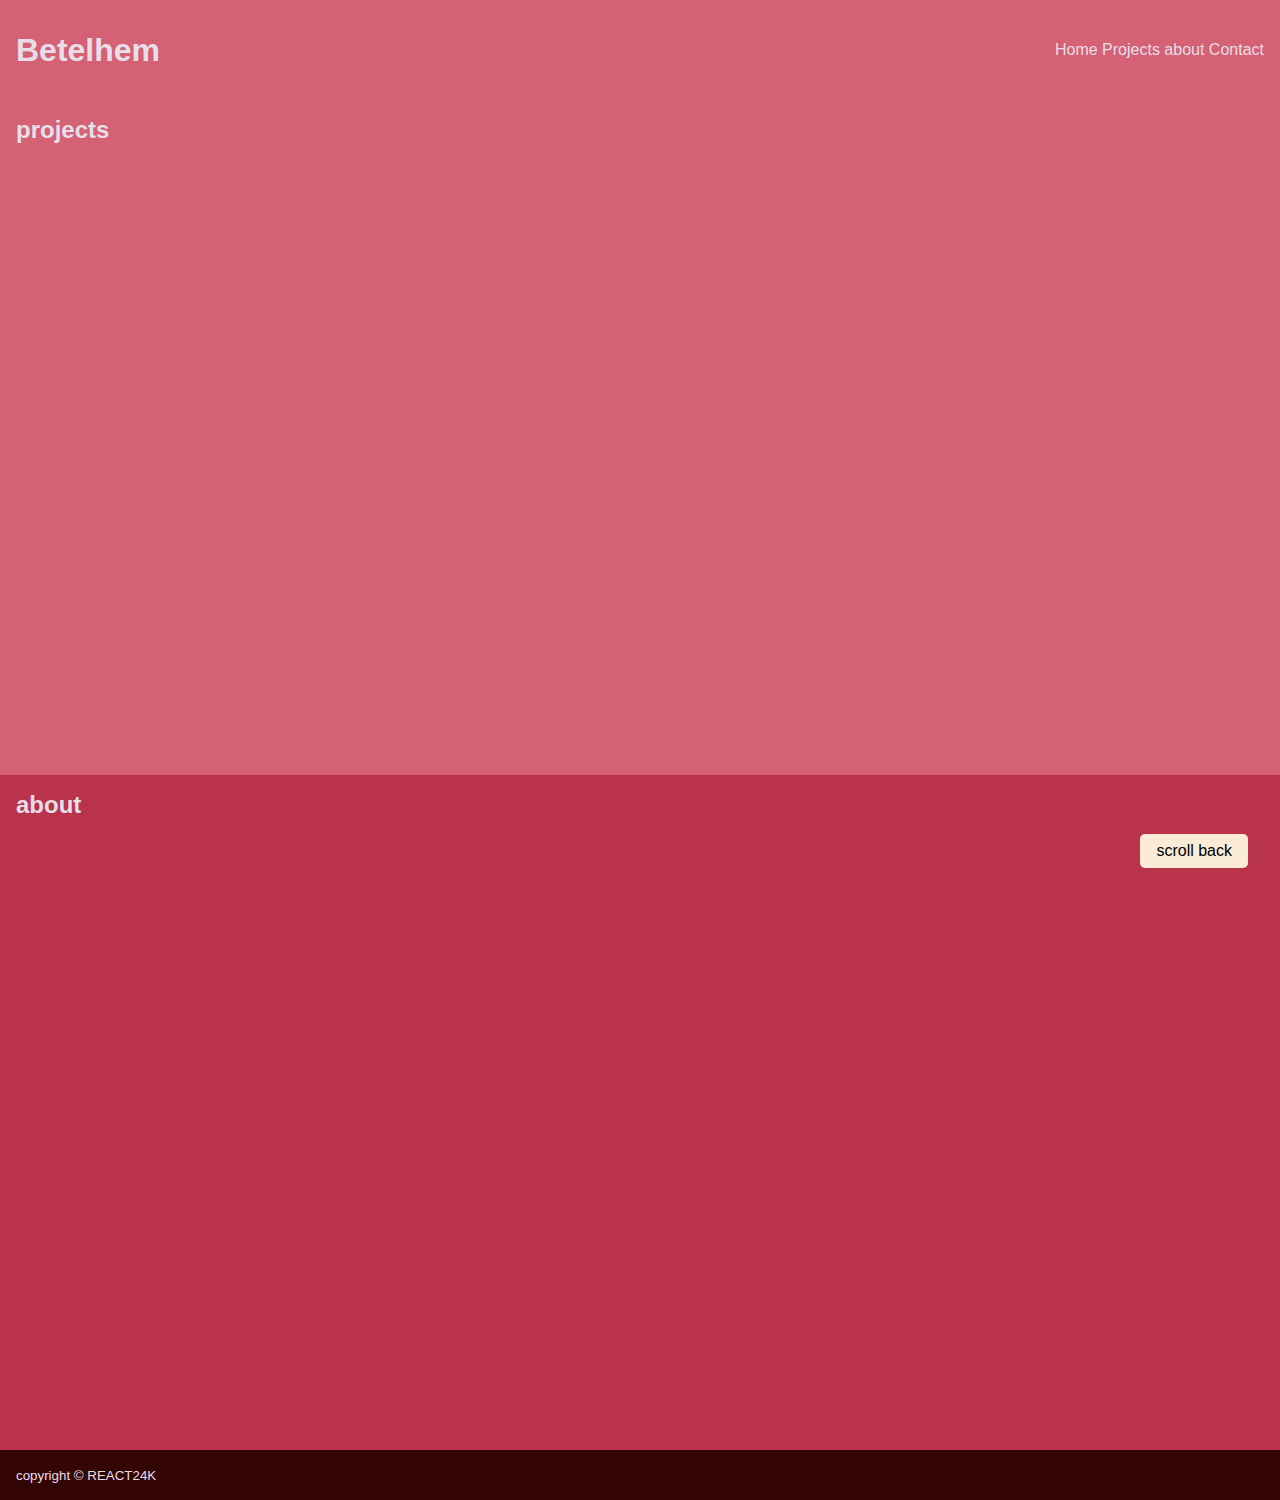
<file: tricks/index.html>
<!DOCTYPE html>
<html lang="en">

<head>
    <meta charset="UTF-8">
    <meta name="viewport" content="width=device-width, initial-scale=1.0">
    <link rel="stylesheet" href="style.css">
    <title>Tricks</title>
</head>

<body>
    <header>
        <div class="logo">
            <h1>Betelhem</h1>
        </div>
        <nav>
            <ul>
                <li><a href="#">Home</a></li>
                <li><a href="#project">Projects</a></li>
                <li><a href="#about">about</a></li>
                <li><a href="#contact">Contact</a></li>
            </ul>
        </nav>
    </header>

    <main>
        <section id="projects">
            <h2>projects</h2>

        </section>
        <section id="about">
            <h2>about</h2>

        </section>

    </main>
    <footer id="contact">
        <button id="backToTop">scroll back</button>
        <small>copyright &copy; REACT24K</small>
    </footer>

    <script src="main.js"></script>
</body>

</html>
</file>
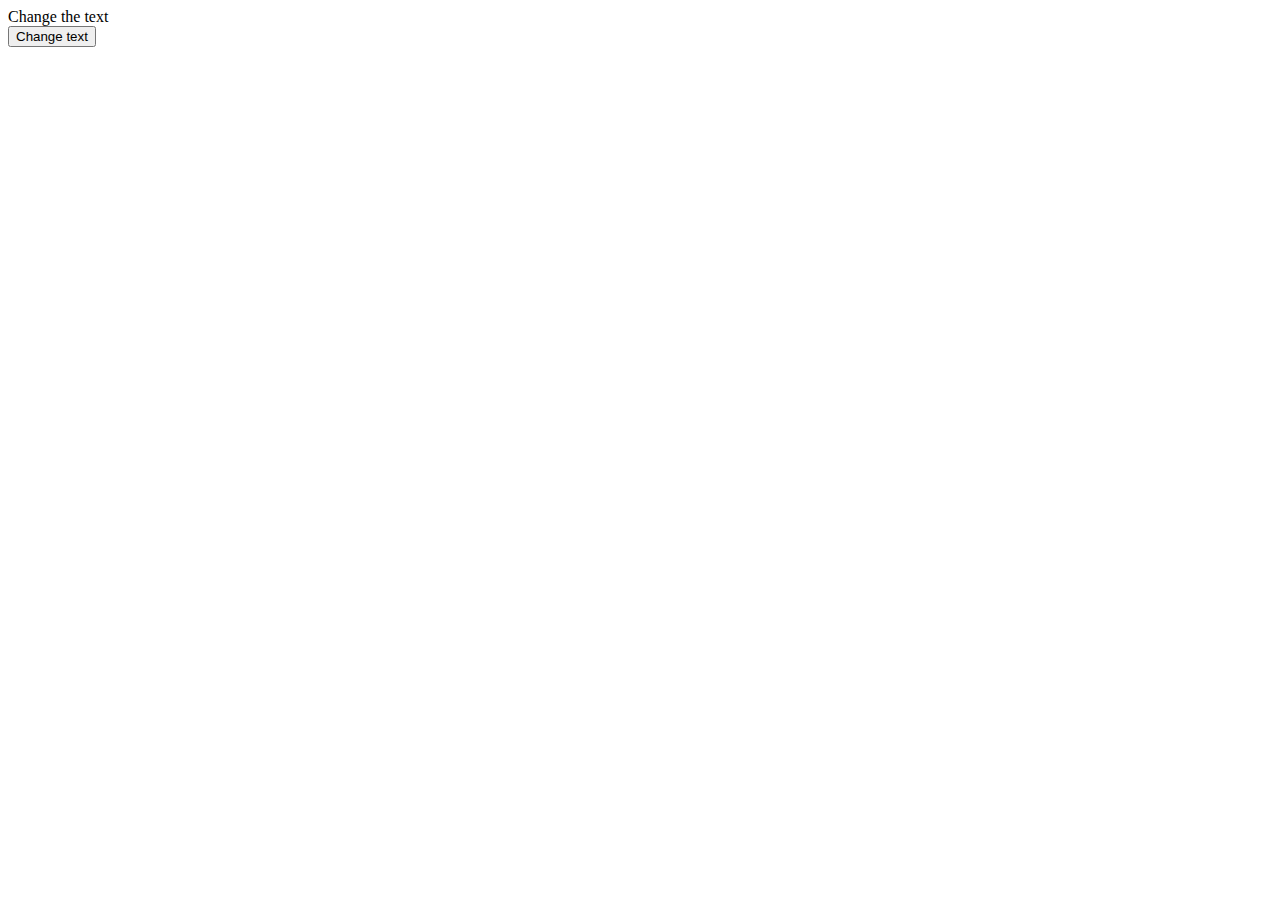
<file: Basic DOM/basic_DOM_1/index.html>
<!DOCTYPE html>
<html lang="en">

<head>
    <meta charset="UTF-8" />
    <meta name="viewport" content="width=device-width, initial-scale=1.0" />
    <title>Basic DOM 1</title>
</head>

<body>
    <div id="content">Change the text</div>
    <button onclick="textchanger()">Change text</button>
    <script src="script.js"></script>
</body>

</html>
</file>
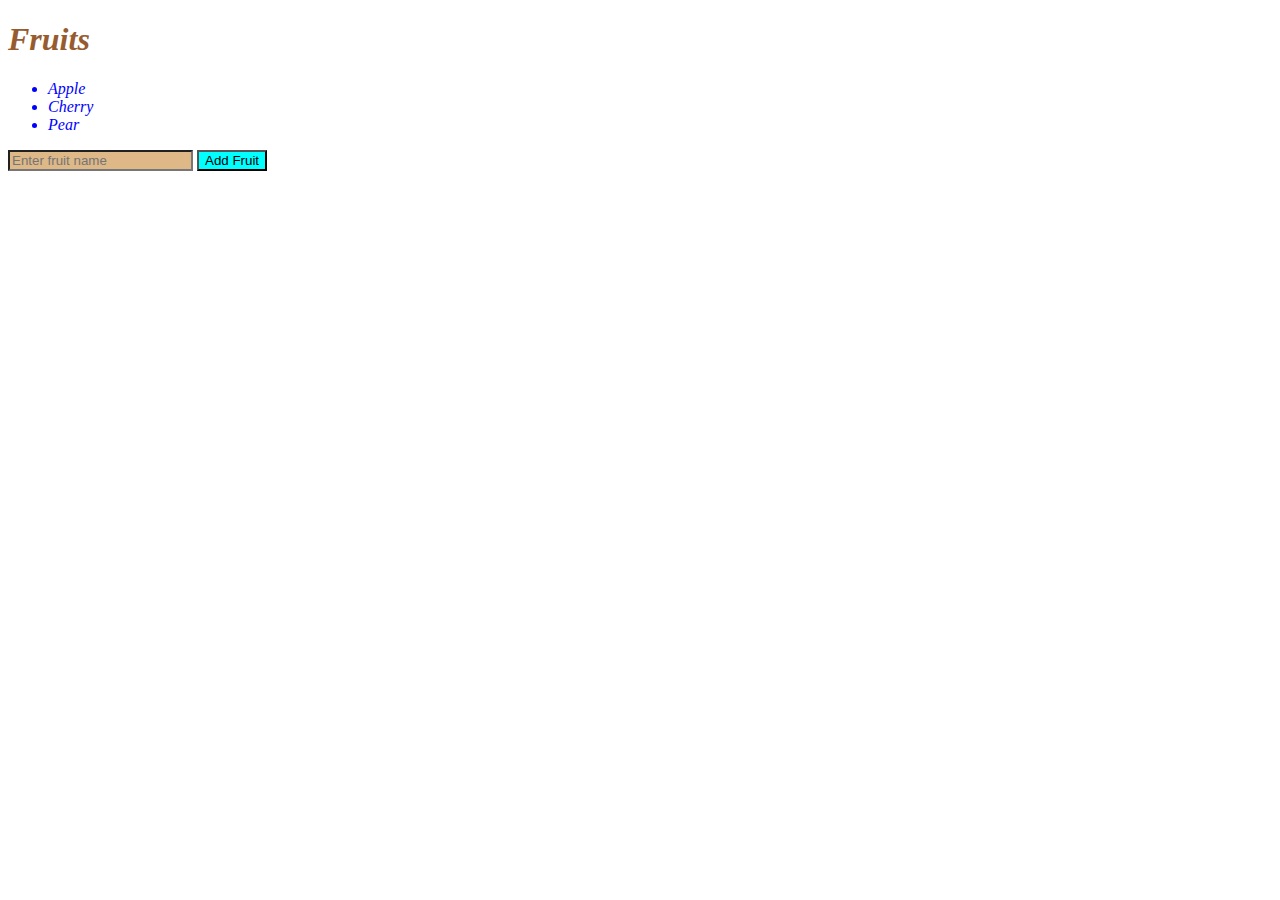
<file: Basic DOM/basic_dom_2/index.html>
<!DOCTYPE html>
<html lang="en">

<head>
    <meta charset="UTF-8" />
    <meta name="viewport" content="width=device-width, initial-scale=1.0" />
    <title>Basic DOM 2</title>
</head>

<body>
    <h1 style="font-style: italic; color: rgb(151, 91, 48);">Fruits</h1>
    <ul style="color:blue; font-style: italic;" id="fruitList">
        <li>Apple</li>
        <li>Cherry</li>
        <li>Pear</li>

    </ul>
    <input type="text" id="fruitInput" style="background-color: burlywood;" placeholder="Enter fruit name" />
    <button style="background-color: cyan;" id="addFruitBtn">Add Fruit </button>
    <script src="script.js"></script>
</body>

</html>
</file>
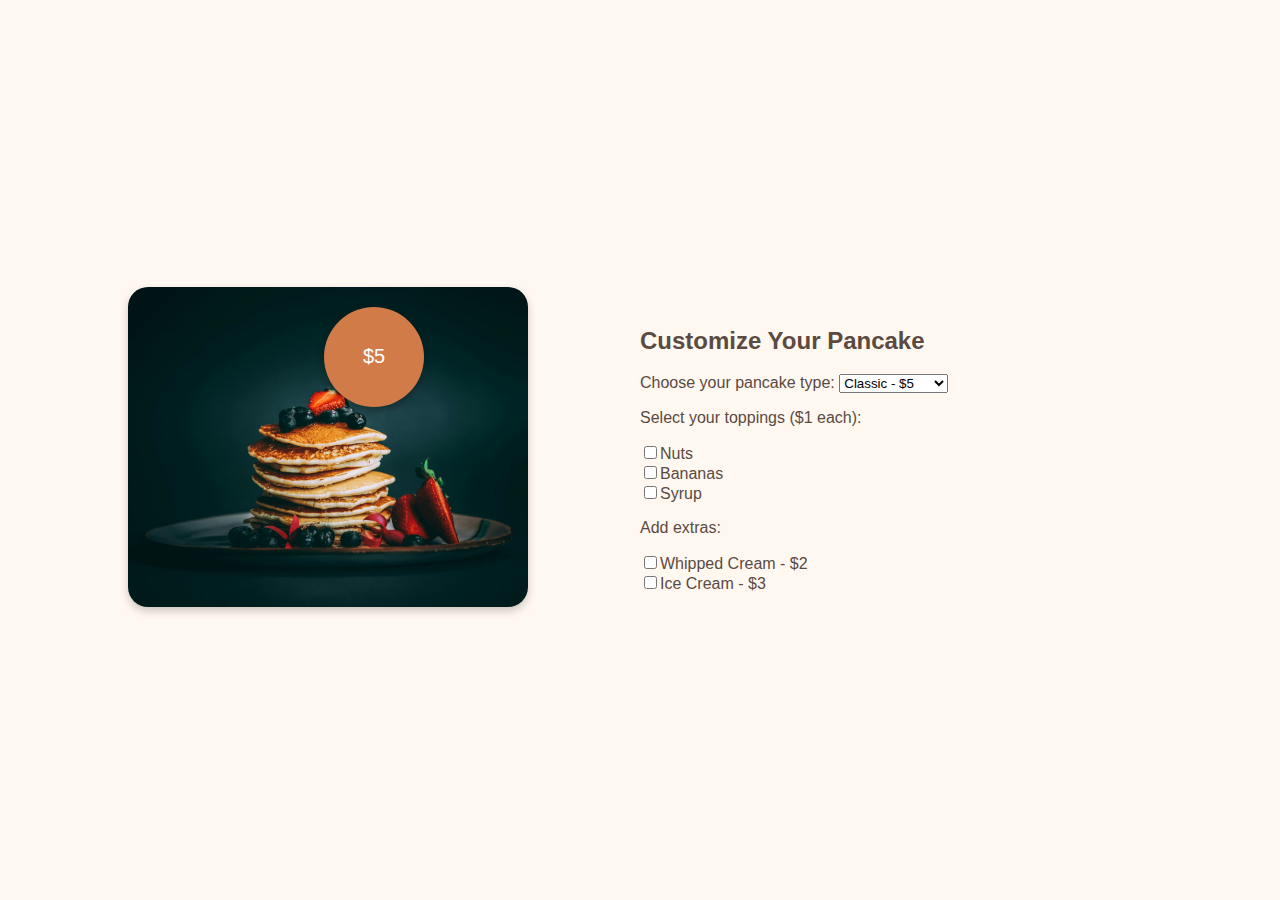
<file: Basic DOM/basic_DOM_4/index.html>
<!DOCTYPE html>
<html lang="en">

<head>
    <meta charset="UTF-8" />
    <title>Pancake Maker</title>
    <link rel="stylesheet" href="style.css" />
</head>

<body>
    <div class="container">
        <div class="image-container">
            <img src="pancake.jpeg" alt="Delicious pancakes" />
            <div class="price-banner"><span id="totalPrice">$5</span></div>
        </div>
        <div class="form-container">
            <h2>Customize Your Pancake</h2>
            <div class="customization-section">
                <label for="type">Choose your pancake type:</label>
                <select id="type">
                    <option value="5">Classic - $5</option>
                    <option value="6">Chocolate - $6</option>
                    <option value="7">Blueberry - $7</option>
                </select>
            </div>
            <div class="customization-section">
                <p>Select your toppings ($1 each):</p>
                <input type="checkbox" id="nuts" value="1" />Nuts<br />
                <input type="checkbox" id="bananas" value="1" />Bananas<br />
                <input type="checkbox" id="syrup" value="1" />Syrup<br />
            </div>
            <div class="customization-section">
                <p>Add extras:</p>
                <input type="checkbox" id="whippedCream" value="2" />Whipped Cream -
                $2<br />
                <input type="checkbox" id="iceCream" value="3" />Ice Cream - $3<br />
            </div>
            <!--<div class="price-display">
                <h3>Total Price: <span id="totalPrice">$5</span></h3>
            </div>-->
        </div>
    </div>
    <script src="script.js"></script>
</body>

</html>
</file>
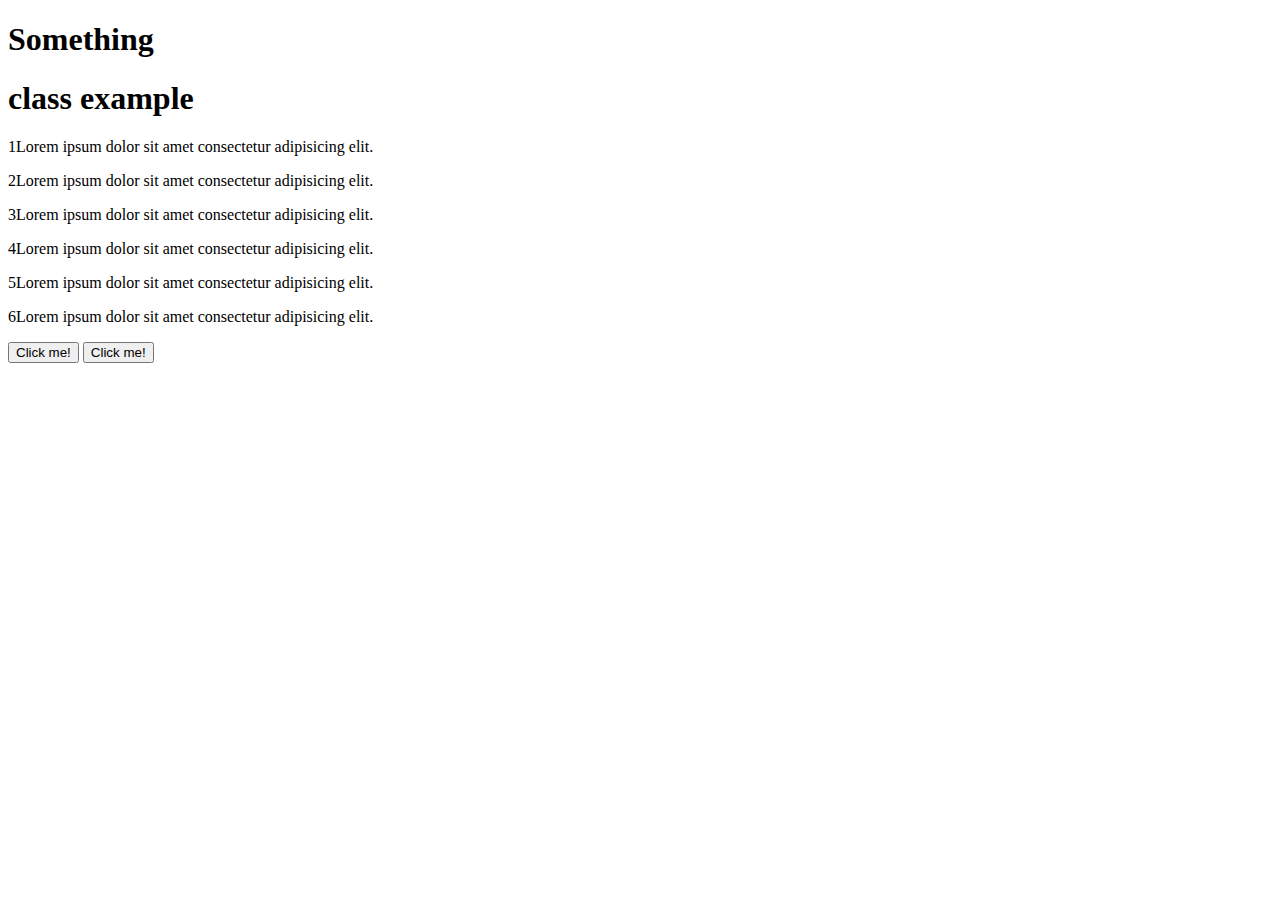
<file: Basic DOM/demo/index.html>
<!DOCTYPE html>
<html lang="en">

<head>
    <meta charset="UTF-8" />
    <meta name="viewport" content="width=device-width, initial-scale=1.0" />
    <title>Demo</title>
</head>

<body>
    <div>
        <h1 id="first">Something</h1>
        <h1 class="second">class example</h1>
        <p>1Lorem ipsum dolor sit amet consectetur adipisicing elit.</p>
        <p>2Lorem ipsum dolor sit amet consectetur adipisicing elit.</p>
        <p>3Lorem ipsum dolor sit amet consectetur adipisicing elit.</p>
        <p>4Lorem ipsum dolor sit amet consectetur adipisicing elit.</p>
        <p>5Lorem ipsum dolor sit amet consectetur adipisicing elit.</p>
        <p>6Lorem ipsum dolor sit amet consectetur adipisicing elit.</p>
        <button onclick="myFunction1()">Click me!</button>

        <button id="myButton">Click me!</button>
    </div>

    <script src="script.js"></script>
</body>

</html>
</file>
<file: tricks/style.css>
* {
    margin: 0;
    padding: 0;
    box-sizing: border-box;
    overscroll-behavior: none;
}

html {
    scroll-behavior: smooth;
}

body {
    background-color: lavenderblush;
    font-family: Impact, sans-serif;
    color: rgb(231, 222, 233);
}

header,
section,
footer {
    padding: 1rem;
}

header {
    display: flex;
    justify-content: space-between;
    align-items: center;
    height: 100px;
    position: sticky;
    top: 0;

}

nav ul li {
    display: inline-block;
}

nav a {
    text-decoration: none;
    color: inherit;
}

section {
    min-height: 75vh;
}

section:first-child,
header {
    background-color: rgb(212, 97, 116);

}

section:nth-child(2) {
    background-color: rgb(185, 52, 74);

}

footer {
    background-color: rgb(51, 5, 5);

}

button {
    border: none;
    border-radius: 5px;
    box-shadow: none;
    padding: 0.5rem 1rem;
    background-color: antiquewhite;
    font-family: inherit;
    font-size: inherit;
}

#backToTop {
    position: fixed;
    bottom: 2rem;
    right: 2rem;

}
</file>
<file: Basic DOM/basic_DOM_4/style.css>
body {
    font-family: 'Segoe UI', Tahoma, Geneva, Verdana, sans-serif;
    background-color: #fff8f0;
    color: #5a4a42;
    display: flex;
    justify-content: center;
    align-items: center;
    height: 100vh;
    margin: 0;
  }
  
  .container {
    display: flex;
    align-items: flex-start;
    justify-content: center;
    width: 80%;
  }
  
  .image-container {
    position: relative;
    flex: 1;
  }
  
  .image-container img {
    width: 100%;
    max-width: 400px;
    border-radius: 20px;
    box-shadow: 0 4px 8px rgba(0, 0, 0, 0.2);
  }
  
  .form-container {
    flex: 1;
    padding: 20px;
  }
  
  .price-banner {
    position: absolute;
    top: 20px;
    left: 50%;
    transform: translateX(-50%);
    background-color: #d17b49;
    color: white;
    border-radius: 50%;
    width: 100px;
    height: 100px;
    display: flex;
    justify-content: center;
    align-items: center;
    font-size: 20px;
    box-shadow: 0 4px 8px rgba(0, 0, 0, 0.3);
  }
</file>
